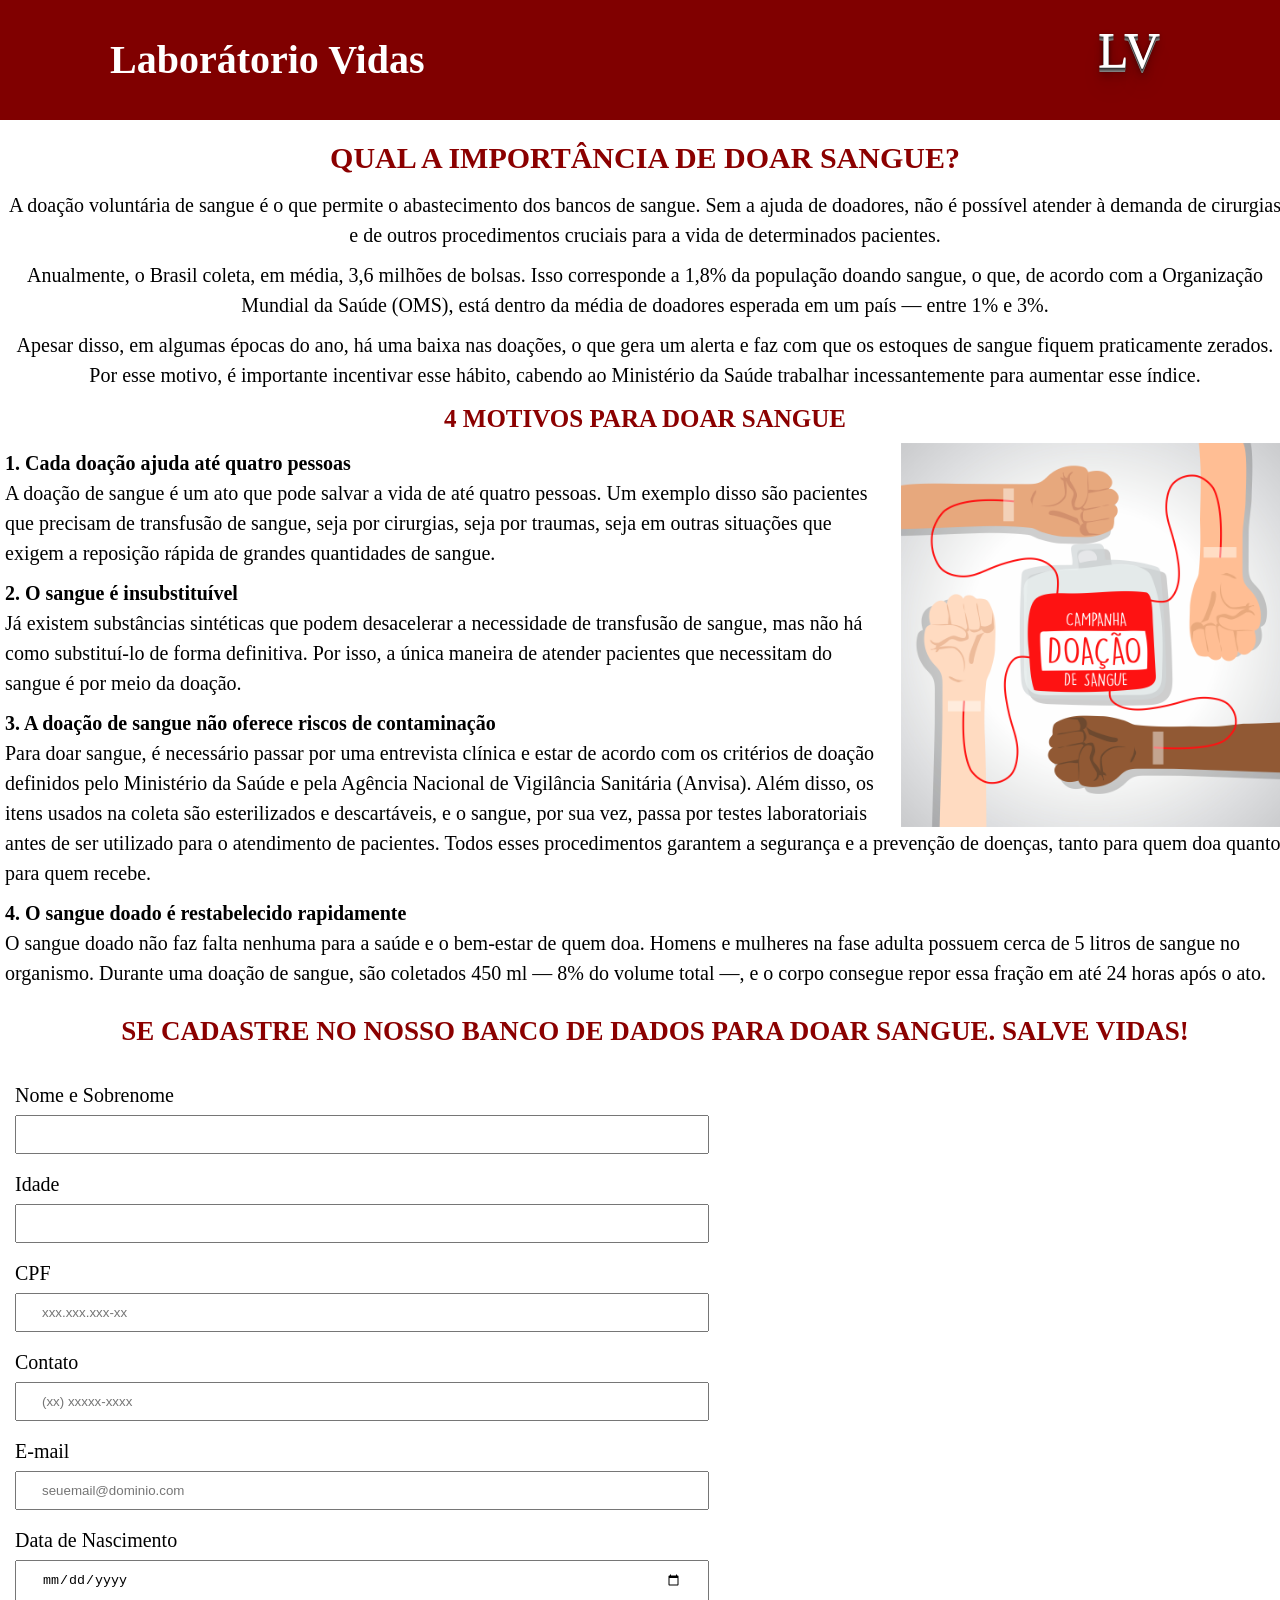
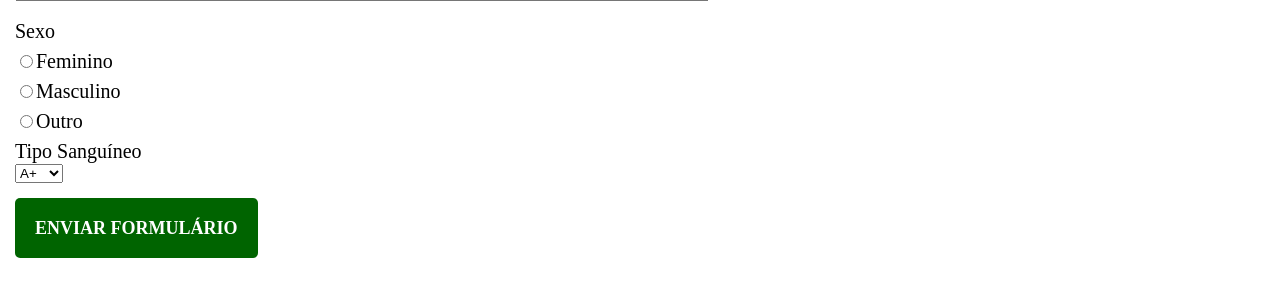
<file: index.html>
<!DOCTYPE html>
<html lang="pt-br">
<head>
    <meta charset="UTF-8">
    <title>Informações do Paciente</title>
    <link rel="stylesheet" href="reset.css">
    <link rel="stylesheet" href="style.css">
</head>
<body>
    <header class="caixa">

            <h1>Laborátorio Vidas</h1>
            <h2>LV</h2>

    </header>
    <div class="conteiner">
    <div id="principal">
        <h3 class="titulo">QUAL A IMPORTÂNCIA DE DOAR SANGUE?</h3>

        <p class="block">A doação voluntária de sangue é o que permite o abastecimento dos bancos de sangue. 
            Sem a ajuda de doadores, não é possível atender à demanda de cirurgias e de outros 
            procedimentos cruciais para a vida de determinados pacientes.</p>

        <p class="block">Anualmente, o Brasil coleta, em média, 3,6 milhões de bolsas.
             Isso corresponde a 1,8% da população doando sangue, o que,
              de acordo com a Organização Mundial da Saúde (OMS), está dentro
               da média de doadores esperada em um país — entre 1% e 3%.</p>

        <p class="block">Apesar disso, em algumas épocas do ano, há uma baixa nas doações, 
            o que gera um alerta e faz com que os estoques de sangue fiquem 
            praticamente zerados. Por esse motivo, é importante incentivar 
            esse hábito, cabendo ao Ministério da Saúde trabalhar incessantemente para aumentar esse índice.</p>

        <h3 class="subtitulo">4 MOTIVOS PARA DOAR SANGUE</h3>

        <img src="sangue.jpg" alt="campanha-de-doação" class="imagemdoacao"  >

        <p class="desblock"><strong> 1. Cada doação ajuda até quatro pessoas </strong>
            <br>A doação de sangue é um ato que pode salvar a vida 
            de até quatro pessoas. Um exemplo disso são pacientes que 
            precisam de transfusão de sangue, seja por cirurgias, seja 
            por traumas, seja em outras situações que exigem a reposição
            rápida de grandes quantidades de sangue.
        </p>

        <p class="desblock"><strong>2. O sangue é insubstituível</strong>
            <br>Já existem substâncias sintéticas que podem desacelerar 
            a necessidade de transfusão de sangue, mas não há como substituí-lo 
            de forma definitiva. Por isso, a única maneira de atender pacientes 
            que necessitam do sangue é por meio da doação.
        </p>

        <p class="desblock"><strong>3. A doação de sangue não oferece riscos de contaminação</strong>
            <br>Para doar sangue, é necessário passar por uma entrevista clínica e estar de acordo 
            com os critérios de doação definidos pelo Ministério da Saúde e pela Agência Nacional 
            de Vigilância Sanitária (Anvisa).

            Além disso, os itens usados na coleta são esterilizados e descartáveis, e o sangue, 
            por sua vez, passa por testes laboratoriais antes de ser utilizado para o atendimento de pacientes.
            
            Todos esses procedimentos garantem a segurança e a prevenção de doenças, tanto para quem doa quanto para quem recebe.
        </p>

        <p class="desblock"><strong>4. O sangue doado é restabelecido rapidamente</strong>
            <br>O sangue doado não faz falta nenhuma para a saúde e o bem-estar de quem doa.

            Homens e mulheres na fase adulta possuem cerca de 5 litros de sangue no organismo. 
            Durante uma doação de sangue, são coletados 450 ml — 8% do volume total —, e o corpo consegue 
            repor essa fração em até 24 horas após o ato.
        </p>


    </div>
</div>

    <main>
        
        <h4 class="incentivo">SE CADASTRE NO NOSSO BANCO DE DADOS PARA DOAR SANGUE. SALVE VIDAS!</h4>

        <form>    

            <label for="nomesobrenome">Nome e Sobrenome</label>
            <input type="text" id="nomesobrenome" class="input-padrao" pattern="^[A-Za-z ]+$" required>

            <label for="idade">Idade</label>
            <input type="number" id="idade" class="input-padrao" required>

            <label for="cpf">CPF</label>
            <input type="text" id="cpf" class="input-padrao" placeholder="xxx.xxx.xxx-xx" pattern="([0-9]{2}[\.]?[0-9]{3}[\.]?[0-9]{3}[\/]?[0-9]{4}[-]?[0-9]{2})|([0-9]{3}[\.]?[0-9]{3}[\.]?[0-9]{3}[-]?[0-9]{2})" maxlength="14" required>

            <label for="contato">Contato</label>
            <input type="tel" id="contato" class="input-padrao" placeholder="(xx) xxxxx-xxxx" maxlength="11" required>

            <label for="email">E-mail</label>
            <input type="email" id="email" class="input-padrao" required placeholder="seuemail@dominio.com" pattern="[a-z0-9._%+-]+@[a-z0-9.-]+\.[a-z]{2,4}$">

            <label for="datanascimento">Data de Nascimento</label>
            <input type="date" id="datanascimento" class="input-padrao" required>
            
            <fieldset>
                <legend class="teste" id="teste"> Sexo </legend>
                <label for="radio-feminino"><input type="radio" name="sexo" value="feminino" id="radio-feminino"  required="required">Feminino</label>
                

                <label for="radio-masculino"><input type="radio" name="sexo" value="masculino" id="radio-masculino"  required="required">Masculino</label>
                

                <label for="radio-outros"><input type="radio" name="sexo" value="outro" id="radio-outros"  required="required">Outro</label>
                
            </fieldset>

            <div class="sangue">
                <p>Tipo Sanguíneo</p>
                <select>
                    <option  required="required">A+</option>
                    <option  required="required">B+</option>
                    <option  required="required">O+</option>
                    <option  required="required">AB+</option>
                    <option>A-</option>
                    <option>B-</option>
                    <option>O-</option>
                    <option>AB-</option>
                </select>
            </div>            

            <a href="enviado.html" class="enviar">
                    Enviar Formulário
            </a>

        </form>

    </main>

</body>
</html>
</file>
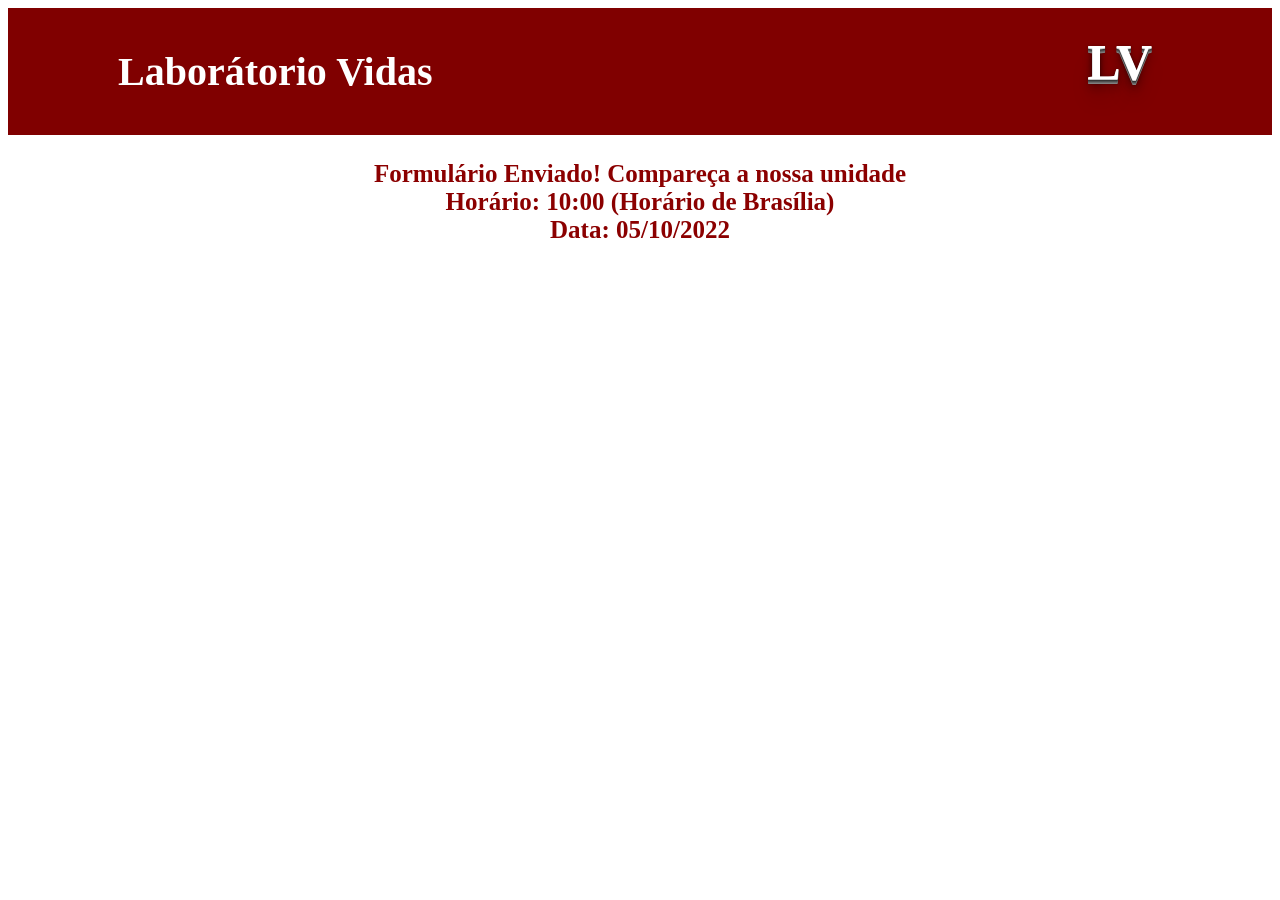
<file: enviado.html>
<!DOCTYPE html>
<html lang="br">
<head>
    <meta charset="UTF-8">
    <title>Informações do Paciente</title>
    <link rel="stylesheet" href="enviado.css">
</head>
<body>
    <header class="caixa">

            <h1>Laborátorio Vidas</h1>
            <h2>LV</h2>

    </header>    

    <div id="principal">
        <h3>Formulário Enviado! Compareça a nossa unidade <br> Horário: 10:00 (Horário de Brasília) <br> Data: 05/10/2022</h3>
        <iframe class="mapa" src="https://www.google.com/maps/embed?pb=!1m18!1m12!1m3!1d3837.0410052354464!2d-47.781149285552836!3d-15.906922529969487!2m3!1f0!2f0!3f0!3m2!1i1024!2i768!4f13.1!3m3!1m2!1s0x935a20349f056db5%3A0x79982dd97af7ff4!2sQuadra%20301%20Conjunto%2010%20-%20Q%20301%20-%20S%C3%A3o%20Sebasti%C3%A3o%2C%20Bras%C3%ADlia%20-%20DF%2C%2070297-400!5e0!3m2!1spt-BR!2sbr!4v1664627305805!5m2!1spt-BR!2sbr" width="600" height="450" style="border:0;" allowfullscreen="" loading="lazy" referrerpolicy="no-referrer-when-downgrade"></iframe>
    </div>

 
</body>
</html>
</file>
<file: style.css>
/* Para telas pequenas, como celulares */
@media (max-width: 600px) {
    body {
      background-color: lightblue;
    }
  }
  
  /* Para telas médias, como tablets */
  @media (max-width: 1024px) {
    body {
      background-color: lightgreen;
    }
  }
  
  /* Para telas grandes, como desktops */
  @media (min-width: 1025px) {
    body {
      background-color: lightgray;
    }
  }
  

body {
    background: white;
}
.caixa{
    background: #800000;
    position: relative;
    margin: 0 auto;
    padding: 40px;
}

h1 {
    text-align:left;
    font-size: 40px;
    margin: 0 0 0 70px;
    font-weight: bold;
    color: white;
}

h2 {
    text-align: center;
    font-size: 50px;
    color: white;
    position: absolute;
    top: 25px;
    right: 0;
    margin: 0 120px 0 0;
    text-shadow: 0 1px 0 #ccc,
    0 2px 0 #363636,
    0 3px 0 #4F4F4F,
    0 4px 0 #696969,
    0 5px 0 	#808080,
    0 6px 1px rgba(0,0,0,.1),
    0 0 5px rgba(0,0,0,.1),
    0 1px 3px rgba(0,0,0,.3),
    0 3px 5px rgba(0,0,0,.2),
    0 5px 10px rgba(0,0,0,.25),
    0 10px 10px rgba(0,0,0,.2),
    0 20px 20px rgba(0,0,0,.15);
}

.container {
    display: flex;
    justify-content: center;
    align-items: flex-start;
    flex-wrap: wrap;
}
#principal {
    text-align: center;
    padding: 5px;/* Reduzido o padding */
    font-size: 20px;
    line-height: 1.5;
    width: 100%;
    margin: 10px 0;
}

.titulo {
    font-size: 30px;
    text-align: center;
    color: #8B0000;
    font-weight: bold;
}

.block {
    text-align: center;
    width: 100%; 
    display: block;
    margin: 10px 0;
}


.subtitulo {
    font-size: 25px;
    text-align: center;
    margin: 5px;
    color: #8B0000;
    font-weight: bold;
}

strong {
    font-weight: bold;
}

.desblock {
    display: block;
    width: 100%; 
    text-align: left;
    margin: 10px 0;
}


.imagemdoacao {
    width: 30%;
    float: right;
    margin-left: 10px;
}

.incentivo {
    font-size: 27px;
    text-align: center;
    color: #8B0000;
    font-weight: bold;
}

main {
    width: 100%;
    margin: 15px;
}

form {
    margin: 40px 0;
}

form label, form legend {
    display: block;
    font-size: 20px;
    margin: 0 0 10px;
}

.input-padrao {
    display: block;
    margin: 0 0 20px;
    padding: 10px 25px;
    width: 50%;
}

.sangue {
    display: block;
    font-size: 20px;
    margin: 0 0 10px;
}

.enviar {
    width: 40%;
    padding: 20px 20px;
    background: #006400;
    color: white;
    text-decoration: none;
    font-weight: bold;
    font-size: 18px;
    border: none;
    text-transform: uppercase;
    border-radius: 5px;
    line-height: 70px;
}
</file>
<file: enviado.css>
body {
    background: white;
}
.caixa{
    background: #800000;
    position: relative;
    margin: 0 auto;
    padding: 40px;
}

h1 {
    font-size: 40px;
    margin: 0 0 0 70px;
    font-weight: bold;
    color: white;
}

h2 {
    font-size: 50px;
    color: white;
    position: absolute;
    top: 25px;
    right: 0;
    margin: 0 120px 0 0;
    text-shadow: 0 1px 0 #ccc,
    0 2px 0 #363636,
    0 3px 0 #4F4F4F,
    0 4px 0 #696969,
    0 5px 0 	#808080,
    0 6px 1px rgba(0,0,0,.1),
    0 0 5px rgba(0,0,0,.1),
    0 1px 3px rgba(0,0,0,.3),
    0 3px 5px rgba(0,0,0,.2),
    0 5px 10px rgba(0,0,0,.25),
    0 10px 10px rgba(0,0,0,.2),
    0 20px 20px rgba(0,0,0,.15);
}

#principal{
    text-align: center;
}

h3 {
    font-size: 25px;
    color: #8B0000;
    font-weight: bold;
}

.mapa {
    padding: 5px;
}
</file>
